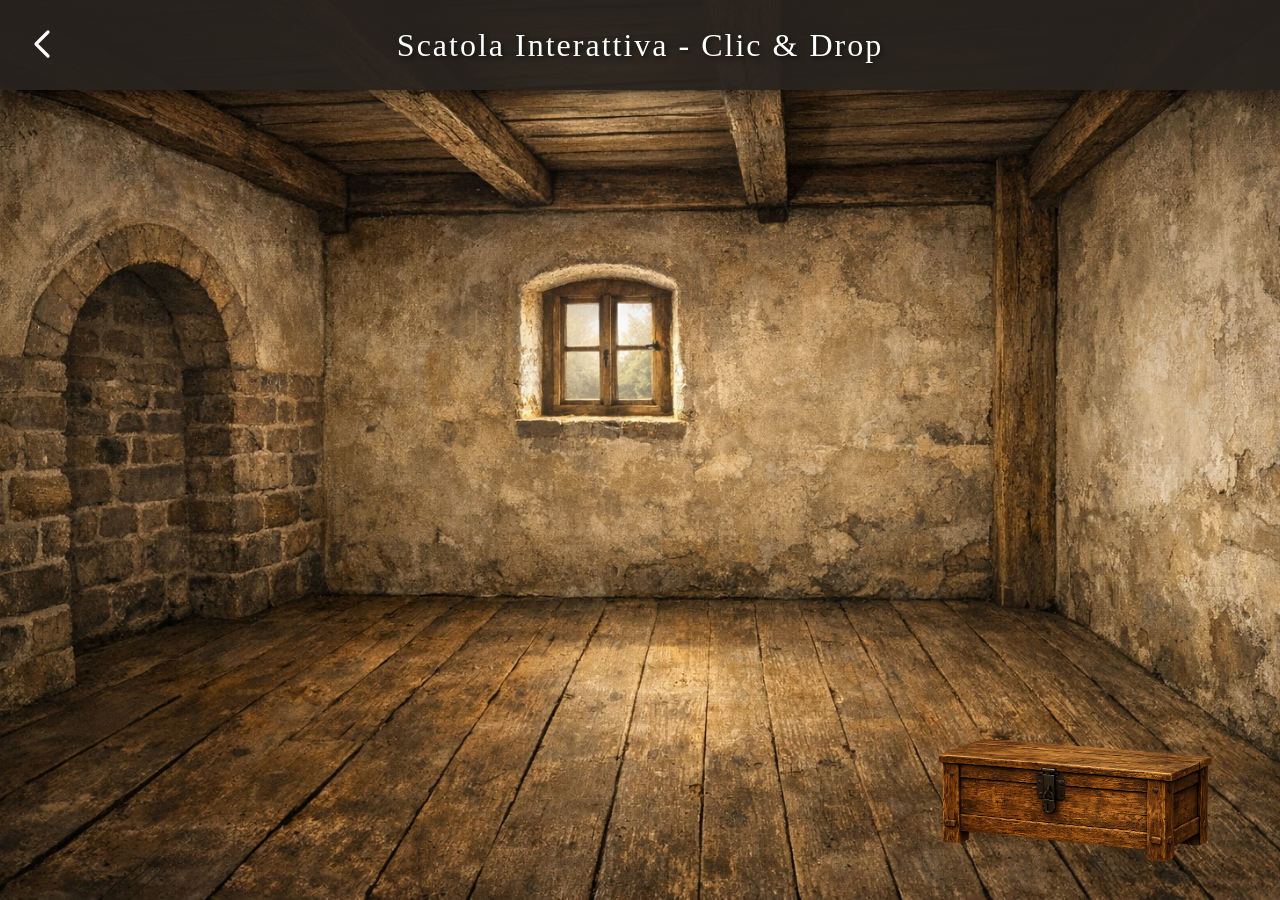
<file: pagina-nascosta.html>
<!DOCTYPE html>
<html lang="it">
<head>
    <meta charset="UTF-8">
    <title>Mi hai trovato!</title>
    <link rel="stylesheet" href="styletool.css">
</head>
<body>
    <header class="toolbox-header">
        <a href="pagina3.html" class="nav-arrow nav-arrow-left" aria-label="Torna indietro" style="position:absolute; left:24px; top:24px;">
            <svg width="40" height="40" viewBox="0 0 50 50">
                <path d="M30 10 L15 25 L30 40" stroke="white" stroke-width="4" fill="none" stroke-linecap="round" stroke-linejoin="round"/>
            </svg>
        </a>
        <h1>Scatola Interattiva - Clic & Drop</h1>
    </header>
    <div id="play-area">
        <div id="box-trigger" title="Apri la scatola">
        <img src="assets/tools/cassapanca.png" alt="Scatola" class="box-image">
        </div>
    </div>
    <script src="scripttool.js"></script>
    <script src="i18n.js"></script>
    <!-- Script toolbox rimosso: ora la scatola fa uscire oggetti random -->
</body>
</html>
</file>
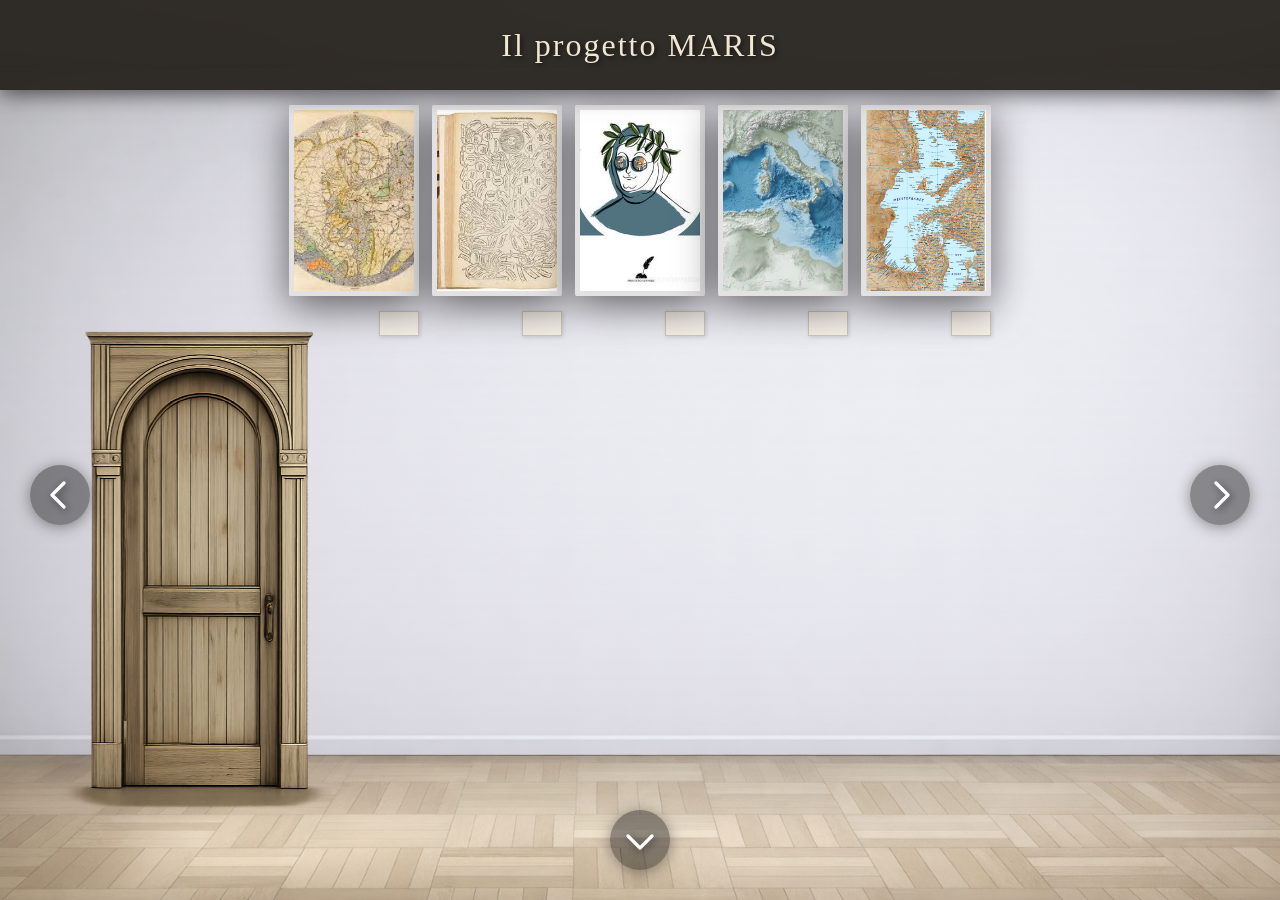
<file: pagina3.html>
<!DOCTYPE html>
<html lang="it">
<head>
    <meta charset="UTF-8">
    <link rel="stylesheet" href="styles1.min.css">
    <link rel="stylesheet" href="door.css">
</head>
<body class="pagina3 gallery-page">
    <header><h1 data-i18n="pagina3.title">Il progetto MARIS</h1></header>
<!-- NAV ARROWS -->
<a href="pagina2.html" class="nav-arrow nav-arrow-left" aria-label="Sinistra">
    <svg width="40" height="40" viewBox="0 0 50 50">
        <path d="M30 10 L15 25 L30 40" stroke="white" stroke-width="4" fill="none" stroke-linecap="round" stroke-linejoin="round""")/>>
    </svg>
</a>

<a href="pagina1.html" class="nav-arrow nav-arrow-right" aria-label="Destra">
    <svg width="40" height="40" viewBox="0 0 50 50">
        <path d="M20 10 L35 25 L20 40" stroke="white" stroke-width="4" fill="none" stroke-linecap="round" stroke-linejoin="round""")/>>
    </svg>
</a>

<a href="index.html" class="nav-arrow nav-arrow-down" aria-label="Sotto">
    <svg width="40" height="40" viewBox="0 0 50 50">
        <path d="M10 20 L25 35 L40 20" stroke="white" stroke-width="4" fill="none" stroke-linecap="round" stroke-linejoin="round""")/>>
    </svg>
</a>
    <!-- Porta per accedere alla pagina nascosta -->
    <div class="door-img-container">
        <img id="porta" src="assets/porta-chiusa.png" alt="Porta" />
    </div>
    <main class="gallery-wall-container">
        <script>
        let aperta = false;
        const porta = document.getElementById('porta');
        porta.addEventListener('click', function () {
            aperta = !aperta;
            porta.src = aperta ? 'assets/porta-aperta.png' : 'assets/porta-chiusa.png';
            if (aperta) {
                setTimeout(function() {
                    window.location.href = 'pagina-nascosta.html';
                }, 1200); // 1.2 secondi
            }
        });
        </script>
        <div class="gallery-wall" style="margin: 0 auto;">
            <!-- 5 pannelli -->
           <div class="painting-unit">
                <div class="painting-frame" data-index="0">
                    <div class="card-inner">
                        <div class="card-front">
                            <img src="assets/pannelli/copertine/maris1.jpg" style="width:100%; height:100%; object-fit:cover;">
                            <div class="painting-hover-title">Visione e Identità</div>
                            <button class="flip-btn" style="position:absolute; bottom:5px; right:5px; z-index:100; cursor:pointer;">↻</button>
                        </div>
                        <div class="card-back"><p>Retro Opera 1</p></div>
                    </div>
                    <div class="painting-credit-vertical">[crediti o fonte]</div>
                </div>
                <div class="museum-label"></div>
            </div> 
            <div class="painting-unit">
                <div class="painting-frame" data-index="1">
                    <div class="card-inner">
                        <div class="card-front">
                            <img src="assets/pannelli/copertine/maris2.jpg" style="width:100%; height:100%; object-fit:cover;">
                            <div class="painting-hover-title">Parole e Mappe</div>
                            <button class="flip-btn" style="position:absolute; bottom:5px; right:5px; z-index:100; cursor:pointer;">↻</button>
                        </div>
                        <div class="card-back"><p>Retro Opera 2</p></div>
                    </div>
                    <div class="painting-credit-vertical">[crediti o fonte]</div>
                </div>
                <div class="museum-label"></div>
            </div>
                        <div class="painting-unit">
                <div class="painting-frame" data-index="2">
                    <div class="card-inner">
                        <div class="card-front">
                            <img src="assets/pannelli/copertine/maris5.png" style="width:100%; height:100%; object-fit:cover;">
                            <div class="painting-hover-title">Strumenti Digitali</div>
                            <button class="flip-btn" style="position:absolute; bottom:5px; right:5px; z-index:100; cursor:pointer;">↻</button>
                        </div>
                        <div class="card-back"><p>Retro Opera 3</p></div>
                    </div>
                    <div class="painting-credit-vertical">[grazie TALA]</div>
                </div>
                <div class="museum-label"></div>
            </div>
                        <div class="painting-unit">
                <div class="painting-frame" data-index="3">
                    <div class="card-inner">
                        <div class="card-front">
                            <img src="assets/pannelli/copertine/maris4.png" style="width:100%; height:100%; object-fit:cover;">
                            <div class="painting-hover-title">Impatto e Società</div>
                            <button class="flip-btn" style="position:absolute; bottom:5px; right:5px; z-index:100; cursor:pointer;">↻</button>
                        </div>
                        <div class="card-back"><p>Retro Opera 4</p></div>
                    </div>
                    <div class="painting-credit-vertical">[crediti o fonte]</div>
                </div>
                <div class="museum-label"></div>
            </div>
                        <div class="painting-unit">
                <div class="painting-frame" data-index="4">
                    <div class="card-inner">
                        <div class="card-front">
                            <img src="assets/pannelli/copertine/maris3.jpeg" style="width:100%; height:100%; object-fit:cover;">
                            <div class="painting-hover-title">Crediti e Partner</div>
                            <button class="flip-btn" style="position:absolute; bottom:5px; right:5px; z-index:100; cursor:pointer;">↻</button>
                        </div>
                        <div class="card-back"><p>Retro Opera 5</p></div>
                    </div>
                    <div class="painting-credit-vertical">[crediti o fonte]</div>
                </div>
                <div class="museum-label"></div>
            </div>

    </div>
    <!-- MODALE -->
    <div id="painting-modal" class="modal-overlay">
        <div class="modal-top-bar">
            <div class="modal-thumbnails">
                <div class="thumb active" data-index="0" data-title="I"></div>
                <div class="thumb" data-index="1" data-title="II"></div>
                <div class="thumb" data-index="2" data-title="III"></div>
                <div class="thumb" data-index="3" data-title="IV"></div>
                <div class="thumb" data-index="4" data-title="V"></div>
            </div>
            <button class="modal-close" onclick="closeModal()">&times;</button>
        </div>
        <div class="modal-container">
            <div id="modal-dynamic-content"></div>
        </div>
    <script src="script.js" defer></script>
    <script src="i18n.js" defer></script>
    <script src="i18n.js"></script>
</body>
</html>
</file>
<file: styletool.css>
.root, :root {
    --header-height: 90px;
}
/* Aumenta la dimensione degli oggetti e delle immagini */
.tool-item img {
    display: block;
    margin: 0 auto;
}
.box-image {
    height: 30vh;
    width: auto;
    max-width: 22vw;
    max-height: 30vh;
    object-fit: contain;
    display: block;
    margin-left: auto;
    margin-right: auto;
    box-sizing: border-box;
}
.tool-item div {
    font-size: 1.2rem !important;
    text-align: center;
}
header {
    height: var(--header-height);
    background: rgba(40, 35, 30, 0.95);
    color: var(--text-light);
    display: flex;
    align-items: center;
    justify-content: center;
    position: fixed;
    top: 0;
    left: 0;
    width: 100%;
    z-index: 3000; /* Sopra i quadri in hover */
    box-shadow: 0 4px 20px rgba(0, 0, 0, 0.6);
    text-shadow: 2px 2px 4px rgba(0, 0, 0, 0.5);
}

header h1 {
    font-size: clamp(1.2rem, 2.5vw, 2.2rem);
    font-weight: 300;
    letter-spacing: 2px;
    text-transform: none;
    color:white;
}
  body {
    position: relative;    
    margin: 0;
            padding: 0;
            width: 100vw;
            height: 100vh;
            min-height: 100vh;
            background: url('assets/tools/casa-boccaccio.png') no-repeat center center;
            background-size: cover;
            overflow: hidden;
        }
#play-area {
            position: absolute;
            top: var(--header-height);
            left: 0;
            height: calc(100vh - var(--header-height));
            width: 100vw;
            display: flex;
            align-items: center;
            justify-content: center;
        }
#box-trigger {
    width: 30px;
    height: 20px;
    background: none;
    border-radius: 0;
    display: flex;
    align-items: center;
    justify-content: center;
    cursor: pointer;
    box-shadow: none;
    font-size: 1rem;
    z-index: 100;
    position: fixed;
    right: 15vw;
    bottom: 10vh;
    padding: 0;
    transition: transform 0.1s;
}
#box-trigger:hover {
    transform: scale(1.08);
}
        
        #tool-items {
            position: absolute;
            top: 60%;
            left: 50%;
            transform: translate(-50%, 0);
            display: flex;
            flex-direction: row;
            gap: 24px;
            z-index: 20;
        }
        #tool-items[hidden] {
            display: none;
        }
</file>
<file: door.css>
/* Porta statica: posizione e dimensione fisse, MAI responsive, MAI ridimensionata */
.door-img-container {
    position: fixed;
    left: 24px !important;
    bottom: 48px !important;
    width: 350px !important;
    height: 600px !important;
    min-width: 350px !important;
    max-width: 350px !important;
    min-height: 600px !important;
    max-height: 600px !important;
    z-index: 1;
    pointer-events: auto;
}
#porta {
    width: 350px !important;
    height: 600px !important;
    min-width: 350px !important;
    max-width: 350px !important;
    min-height: 600px !important;
    max-height: 600px !important;
    cursor: pointer;
    display: block;
    object-fit: contain;
    pointer-events: auto;
}
</file>
<file: styles1.min.css>
body.modal-open .nav-arrow{display:none!important}
.painting-detail .painting-credit-vertical{position:absolute;left:8px;bottom:8px;transform:rotate(-90deg);transform-origin:left bottom;font-size:9px;color:#d3d3d3;letter-spacing:.5px;opacity:0;pointer-events:none;z-index:30;white-space:nowrap;font-family:'Georgia',serif;background:none}.painting-frame:hover .painting-credit-vertical{opacity:1;transition:opacity .3s}.modal-credit-vertical{display:block;margin-top:8px;font-size:9px;color:#d3d3d3;letter-spacing:.5px;pointer-events:none;white-space:nowrap;font-family:'Georgia',serif;background:none;text-align:left}.painting-detail{position:relative}.painting-credit-vertical{position:absolute;left:1.5%;top:100%;transform:translateY(-50%) rotate(-90deg);transform-origin:left top;font-size:9px;color:#d3d3d3;letter-spacing:.5px;opacity:0;pointer-events:none;z-index:30;white-space:nowrap;font-family:'Georgia',serif}.painting-frame:hover .painting-credit-vertical{opacity:1;transition:opacity .3s}#modal-dynamic-content{display:flex;flex-direction:column}*{margin:0;padding:0;box-sizing:border-box;outline:none}:root{--header-height:90px;--gold-museum:#8b7355;--gold-bright:#b8a77a;--paper-bg:#d0c8b8;--text-dark:#2c2416;--text-light:#f0e6d2;--blue-retro:#b6d6f6;--transition-standard:.4s cubic-bezier(.4,0,.2,1);--transition-flip:.6s cubic-bezier(.4,.2,.2,1)}html,body{height:100vh;width:100vw;overflow:hidden;font-family:'Georgia',serif;background:#6b5d52;color:var(--text-dark)}::-webkit-scrollbar{width:8px}::-webkit-scrollbar-track{background:rgba(0,0,0,.05)}::-webkit-scrollbar-thumb{background:var(--gold-museum);border-radius:10px}header{height:var(--header-height);background:rgba(40,35,30,.95);color:var(--text-light);display:flex;align-items:center;justify-content:center;position:fixed;top:0;left:0;width:100%;z-index:3000;box-shadow:0 4px 20px rgba(0,0,0,.6);text-shadow:2px 2px 4px rgba(0,0,0,.5)}header h1{font-size:clamp(1.2rem,2.5vw,2.2rem);font-weight:300;letter-spacing:2px;text-transform:none}.language-selector{position:absolute;right:30px;display:flex;align-items:center}.language-selector select{background:rgba(0,0,0,.6);color:var(--text-light);border:1px solid rgba(240,230,210,.3);padding:.6rem 1.2rem;border-radius:4px;font-size:.9rem;cursor:pointer;transition:all .3s ease}#audio-toggle{margin-left:15px;background:none;border:none;color:var(--text-light);font-size:1.6rem;cursor:pointer;transition:transform .2s}#audio-toggle:hover{transform:scale(1.1)}.ocean-video-bg{position:absolute;top:var(--header-height);left:5%;width:90vw;height:calc(100vh - var(--header-height));object-fit:cover;opacity:.9}.window-overlay{position:fixed;top:var(--header-height);left:0;width:100vw;height:calc(100vh - var(--header-height));background:url('assets/web-p/parete-finestra.webp') no-repeat center center;background-size:100% 100%;z-index:1}.pagina1.gallery-page{background:url('assets/web-p/parete-sinistra.webp') no-repeat center center;background-size:100% 100%!important}.pagina2.gallery-page{background:url('assets/web-p/parete-destra.webp') no-repeat center center;background-size:100% 100%!important}.gallery-page{height:100vh;background:url('assets/web-p/parete-frontale_1.webp') no-repeat center center;background-size:100% 100%!important;display:flex;flex-direction:column;padding-top:var(--header-height)}.gallery-wall-container{flex:1;display:flex;align-items:first baseline;justify-content:center;padding-bottom:5vh;position:relative;z-index:10}.gallery-wall{display:flex;gap:clamp(5px,1vw,35px);align-items:flex-start;perspective:2000px;padding-left:100px;padding-right:100px;padding-top:15px}.painting-unit{display:flex;flex-direction:column;width:clamp(130px,10vw,200px)}.painting-frame{width:100%;aspect-ratio:3/4.4;position:relative;cursor:pointer;transform-origin:center bottom;transition:transform .5s cubic-bezier(.165,.84,.44,1);z-index:20}.painting-frame:hover{transform:scale(1.4) translateY(60px)!important;z-index:2500!important}.card-inner{position:relative;width:100%;height:100%;transform-style:preserve-3d;transition:transform var(--transition-flip)}.painting-frame.flipped .card-inner{transform:rotateY(180deg)}.card-front,.card-back{position:absolute;width:100%;height:100%;backface-visibility:hidden;border:5px solid #e3e1e1;border-radius:1%;box-shadow:0 10px 40px rgba(0,0,0,.6)}.card-front{background:#fff;z-index:2}.painting-hover-title{position:absolute;top:0;left:0;width:100%;height:100%;background:rgba(0,0,0,.62);color:var(--text-light);display:flex;align-items:center;justify-content:center;opacity:0;transition:opacity .3s ease;padding:1.5rem;text-align:center;font-size:.85rem;line-height:1.3;pointer-events:none}.painting-frame:hover .painting-hover-title{opacity:1;font-size:1.2rem;background:rgba(0,0,0,.62);transition:opacity .3s,font-size .3s}.card-back{transform:rotateY(180deg);background:var(--gold-museum);background-image:url('/assets/noise/noise (3).png'),linear-gradient(120deg,rgba(253,251,251,.8) 0%,rgba(235,237,238,.8) 100%);background-blend-mode:multiply;display:flex;flex-direction:column;align-items:center;justify-content:center;padding:1.2rem;text-align:center;z-index:1}.card-back h3{font-size:1rem;margin-bottom:.5rem;color:#f5f3f3}.card-back p{font-size:.8rem;line-height:1.3;color:#f5f3f3}.museum-label{width:40px;height:25px;background:#f5f0e8;margin-top:15px;align-self:flex-end;box-shadow:1px 1px 4px rgba(0,0,0,.15);border:1px solid #d0c8b8;z-index:5}.flip-btn{position:absolute;bottom:8px;right:8px;width:28px;height:28px;background:rgba(245,240,232,.9);border:1px solid var(--gold-museum);border-radius:50%;cursor:pointer;z-index:100;display:flex;align-items:center;justify-content:center;opacity:0;transition:opacity .3s}.painting-frame:hover .flip-btn{opacity:1}.nav-arrow{position:fixed;z-index:4000;background:rgba(0,0,0,.4);border-radius:50%;padding:10px;cursor:pointer!important;display:flex;align-items:center;justify-content:center;transition:all .3s ease;box-shadow:0 2px 15px rgba(0,0,0,.4);pointer-events:auto!important}.nav-arrow:hover{background:rgba(0,0,0,.7)}.nav-arrow-left{left:30px;top:55%;transform:translateY(-50%)}.nav-arrow-right{right:30px;top:55%;transform:translateY(-50%)}.nav-arrow-down{bottom:30px;left:50%;transform:translateX(-50%)}.nav-arrow svg{filter:drop-shadow(2px 2px 4px rgba(0,0,0,.5))}.modal-container,.thumb,.raccordo-cartiglio,.modal-close{pointer-events:auto!important}.gallery-wall-container{pointer-events:none;z-index:10}.painting-frame,.museum-label{pointer-events:auto}.modal-overlay{position:fixed;top:var(--header-height);left:0;width:100vw;height:calc(100vh - var(--header-height));background:rgba(0,0,0,.88);z-index:5000;display:none;flex-direction:column;align-items:center;justify-content:center;pointer-events:auto!important}.modal-top-bar{width:90%;max-width:1300px;display:flex;justify-content:space-between;align-items:center;margin-bottom:25px;position:relative}.modal-thumbnails{display:flex;gap:12px;flex:1;justify-content:center}.thumb{width:45px;height:8px;background:rgba(255,255,255,.3);border-radius:4px;cursor:pointer;position:relative;transition:all .3s ease}.thumb:hover{background:rgba(255,255,255,.6);transform:scaleY(1.5)}.thumb.active{background:var(--text-light);height:10px}.thumb::after{content:attr(data-title);position:absolute;top:-30px;left:50%;transform:translateX(-50%);background:#f5f3f3;color:#010000;padding:8px 15px;font-size:.8rem;border-radius:4px;white-space:nowrap;opacity:0;pointer-events:none;transition:opacity .2s ease;box-shadow:0 4px 12px rgba(255,255,255,.5)}.thumb:hover::after{opacity:1}.modal-close{font-size:3.5rem;color:var(--text-light);background:none;border:none;cursor:pointer;line-height:1;margin-left:25px;transition:transform .2s}.modal-close:hover{transform:scale(1.2);color:#fff}.modal-container{background:var(--paper-bg) url('assets/sfondo-modale.jpg') center/cover;width:90vw;max-width:1400px;height:clamp(450px,70vh,850px);border:10px solid var(--gold-museum);position:relative;padding:clamp(20px,3vw,50px);overflow:visible;box-shadow:0 0 70px rgba(0,0,0,.9);display:flex;flex-direction:column;justify-content:center;align-items:stretch}.painting-detail{display:flex;align-items:flex-start;gap:50px}.img-container{display:flex;flex-direction:row;align-items:flex-start;max-width:32%;width:100%;position:relative}.modal-credit-vertical{writing-mode:vertical-rl;transform:rotate(180deg);position:absolute;left:-10px;top:0;font-size:10px;color:#888;margin-top:0;text-align:left;background:none;white-space:nowrap}.modal-img{width:100%;max-width:100%;object-fit:contain;box-shadow:0 10px 50px rgba(0,0,0,.5);border:3px solid rgba(0,0,0,.1);display:block;margin:0 auto}.modal-credit-vertical{font-size:10px;margin-top:5px;text-align:left;color:#3a2f22}.modal-text-area{flex:1;overflow-y:auto;height:100%;padding-right:30px;color:var(--text-dark);display:flex;flex-direction:column;justify-content:center}.modal-title-global{position:static;background:none;color:#1a1410;border-bottom:1.5px solid var(--gold-museum);padding:0 0 .5rem 0;margin-bottom:1.1rem;margin-top:.5rem;letter-spacing:1px;font-size:1.25rem;text-align:left;box-sizing:border-box;font-weight:bold}.modal-text-area h2{display:none}.modal-text-area p{font-size:.98rem;line-height:1.5;margin-bottom:1.1rem;text-align:justify}.raccordo-cartiglio{position:absolute;bottom:10px;right:40px;background:rgba(253,246,227,.82);border:1px solid #c8b8a0;padding:1.5rem;max-width:380px;cursor:pointer;box-shadow:0 10px 25px rgba(0,0,0,.15);font-family:'Georgia',serif;font-style:italic;z-index:9999;transition:transform .3s;pointer-events:auto}.raccordo-cartiglio:hover{transform:translateY(-5px)}.raccordo-testo{display:none;font-size:1rem;line-height:1.5;margin-top:15px;color:#3a2f22;border-top:1px solid #e8dcc4;padding-top:10px}.fade-in-word{opacity:0;display:inline-block;transition:opacity .3s ease}.fade-in-word.visible{opacity:1}@media (min-width:1920px){html{font-size:18px}html,body{cursor:url('public/cursor-big.svg') 12 12,auto}.gallery-wall{height:calc(100vh - var(--header-height));gap:50px;padding-left:200px;padding-right:200px;padding-top:var(--header-height)}.painting-unit{width:260px}.modal-container{height:78vh}.painting-frame:hover{transform:scale(1.6) translateY(90px)!important;z-index:3000!important;transition:transform .5s cubic-bezier(.165,.84,.44,1)}.painting-frame:hover .painting-hover-title{opacity:1;font-size:1.4rem;background:rgba(0,0,0,.92);transition:opacity .3s,font-size .3s}}@media (min-width:2500px){html{font-size:22px}html,body{cursor:url('public/cursor-big.svg') 16 16,auto}.gallery-wall{height:calc(100vh - var(--header-height));gap:70px;padding-left:200px;padding-right:200px}.painting-unit{width:320px}.modal-container{max-width:1700px}.painting-frame:hover{transform:scale(1.8) translateY(180px)!important}.painting-frame:hover .painting-hover-title{font-size:1.6rem}}@media (min-height:400px) and (max-height:800px){:root{--header-height:60px}header{height:60px}.gallery-page{padding-top:var(--header-height)}.modal-container{padding:18px;height:85vh;max-width:98vw}.painting-unit{width:clamp(90px,18vw,140px)}.gallery-wall{gap:clamp(5px,1vw,18px);padding-left:10px;padding-right:10px;flex-wrap:wrap;justify-content:center}.raccordo-cartiglio{padding:.7rem;bottom:10px;max-width:220px}.modal-text-area h2{font-size:1.1rem}.nav-arrow{padding:7px}.window-overlay{top:var(--header-height);height:calc(100vh - var(--header-height))}}@media (max-height:850px){.modal-container{height:80vh;padding:22px;max-width:98vw}.modal-top-bar{margin-bottom:7px}.modal-text-area h2{font-size:1.2rem}}@media (max-width:600px){html{font-size:12px}:root{--header-height:48px}header{height:48px;font-size:1rem}.gallery-page{padding-top:48px}.gallery-wall{gap:4px;padding-left:2px;padding-right:2px}.painting-unit{width:90px}.modal-container{padding:8px;height:90vh;max-width:100vw;border-width:4px}.raccordo-cartiglio{padding:.4rem;bottom:4px;max-width:120px;font-size:.8rem}.nav-arrow{padding:4px}}@media (max-width:900px){.painting-detail{flex-direction:column;align-items:center;gap:20px}.img-container{max-width:90vw;width:100%;flex-direction:row;align-items:flex-start;position:relative;margin-bottom:20px}.modal-img{width:100%;max-width:350px;height:auto}.modal-credit-vertical{position:absolute;left:-20px;top:0;writing-mode:vertical-rl;transform:rotate(180deg);font-size:10px;color:#888;background:none;white-space:nowrap}.modal-text-area{width:100%;padding-right:0;min-width:0}}
</file>
